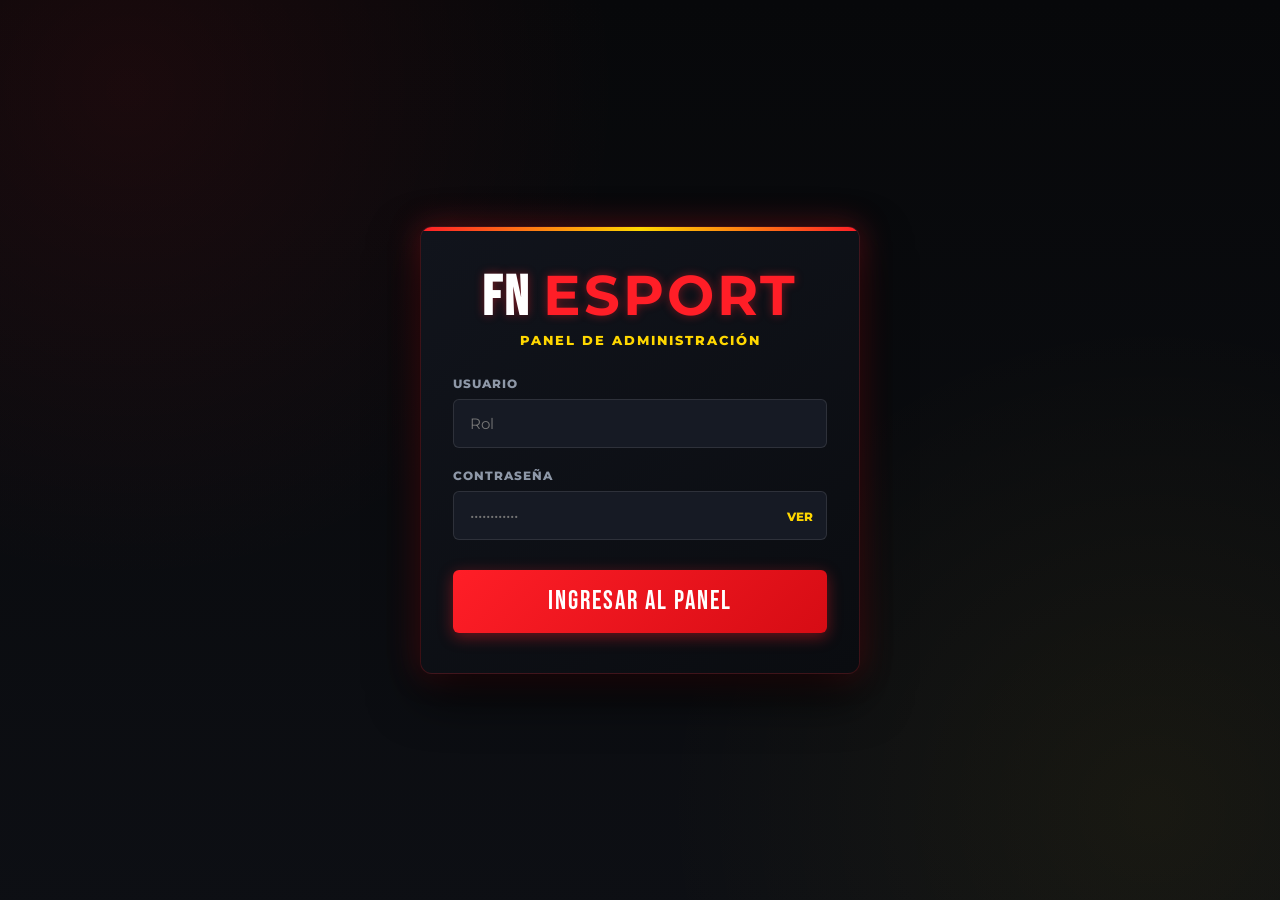
<file: index.html>
<!DOCTYPE html>
<html lang="es">
<head>
  <meta charset="UTF-8">
  <meta name="viewport" content="width=device-width, initial-scale=1.0">
  <title>FN ESPORT - Acceso Panel Admin</title>
  
  <!-- Tipografía Oficial -->
  <link rel="preconnect" href="https://fonts.googleapis.com">
  <link rel="preconnect" href="https://fonts.gstatic.com" crossorigin>
  <link href="https://fonts.googleapis.com/css2?family=Bebas+Neue&family=Montserrat:wght@400;600;700;800&display=swap" rel="stylesheet">

  <!-- Estilos CSS -->
  <link rel="stylesheet" href="style.css">
</head>
<body>

  <div class="login-container" id="loginCard">
    <div class="brand-header">
      <h1>FN <span>ESPORT</span></h1>
      <p>Panel de Administración</p>
    </div>

    <!-- Mensaje de Error -->
    <div class="alert-error" id="errorMessage">
      Usuario o contraseña incorrectos
    </div>

    <form id="loginForm">
      <div class="form-group">
        <label for="username">Usuario</label>
        <input 
          type="text" 
          id="username" 
          class="form-control" 
          placeholder="Rol" 
          required 
          autocomplete="off"
        >
      </div>

      <div class="form-group">
        <label for="password">Contraseña</label>
        <div class="input-wrapper">
          <input 
            type="password" 
            id="password" 
            class="form-control" 
            placeholder="••••••••••••" 
            required
            autocomplete="off"
          >
          <button type="button" class="btn-toggle-pwd" id="toggleBtn">VER</button>
        </div>
      </div>

      <button type="submit" class="btn-submit">INGRESAR AL PANEL</button>
    </form>
  </div>

  <!-- JavaScript -->
  <script src="script.js"></script>
</body>
</html>
</file>
<file: style.css>
/* ==========================================
   PALETA BÉLICA / URBANA - FN SPORT
   ========================================== */
:root {
  --bg-dark: #07080a;
  --bg-dark-alt: #0d0f14;
  --card-dark: #11141c;
  --card-border: rgba(255, 30, 39, 0.2);
  --input-bg: #161a24;
  
  /* Colores Principales */
  --accent-red: #ff1e27;
  --accent-red-hover: #d60c14;
  --accent-red-glow: rgba(255, 30, 39, 0.35);
  
  --accent-gold: #ffd700;
  --accent-gold-hover: #e6c200;
  --accent-gold-glow: rgba(255, 215, 0, 0.3);
  
  --text-white: #ffffff;
  --text-gray: #8e98a8;
  --text-dark: #000000;
  
  --danger: #ff2a2a;
  --success: #00e676;
}

* {
  box-sizing: border-box;
  margin: 0;
  padding: 0;
  font-family: 'Montserrat', sans-serif;
}

/* Scrollbar personalizado */
::-webkit-scrollbar {
  width: 8px;
  height: 8px;
}
::-webkit-scrollbar-track {
  background: var(--bg-dark);
}
::-webkit-scrollbar-thumb {
  background: var(--accent-red);
  border-radius: 4px;
}
::-webkit-scrollbar-thumb:hover {
  background: var(--accent-gold);
}

/* Body por defecto (Pantalla de Login / Inicio) */
body {
  background-color: var(--bg-dark);
  color: var(--text-white);
  min-height: 100vh;
  display: flex;
  align-items: center;
  justify-content: center;
  padding: 20px;
  background-image: 
    radial-gradient(circle at 10% 10%, rgba(255, 30, 39, 0.08) 0%, transparent 35%),
    radial-gradient(circle at 90% 90%, rgba(255, 215, 0, 0.05) 0%, transparent 35%),
    linear-gradient(180deg, rgba(7, 8, 10, 0.95) 0%, rgba(13, 15, 20, 0.98) 100%);
  background-attachment: fixed;
}

/* ==========================================
   ESTILOS LOGIN
   ========================================== */
.login-container {
  background: linear-gradient(145deg, #11141c 0%, #0a0c10 100%);
  border: 1px solid var(--card-border);
  border-radius: 12px;
  padding: 40px 32px;
  width: 100%;
  max-width: 440px;
  box-shadow: 0 20px 50px rgba(0, 0, 0, 0.8), 0 0 30px var(--accent-red-glow);
  position: relative;
  overflow: hidden;
  margin: auto;
}

.login-container::before {
  content: '';
  position: absolute;
  top: 0;
  left: 0;
  width: 100%;
  height: 4px;
  background: linear-gradient(90deg, var(--accent-red), var(--accent-gold), var(--accent-red));
}

.brand-header {
  text-align: center;
  margin-bottom: 28px;
}

.brand-header h1 {
  font-family: 'Bebas Neue', cursive;
  font-size: 3.5rem;
  letter-spacing: 3px;
  line-height: 1;
  text-shadow: 0 0 10px rgba(255, 30, 39, 0.4);
}

.brand-header h1 span {
  color: var(--accent-red);
}

.brand-header p {
  color: var(--accent-gold);
  font-size: 0.8rem;
  font-weight: 800;
  letter-spacing: 2px;
  text-transform: uppercase;
  margin-top: 6px;
}

.role-chips {
  display: flex;
  gap: 8px;
  justify-content: center;
  margin-bottom: 24px;
  flex-wrap: wrap;
}

.chip {
  background-color: var(--input-bg);
  border: 1px solid rgba(255, 255, 255, 0.1);
  color: var(--text-gray);
  padding: 6px 14px;
  border-radius: 4px;
  font-size: 0.75rem;
  font-weight: 800;
  cursor: pointer;
  text-transform: uppercase;
  transition: all 0.2s ease;
}

.chip:hover {
  border-color: var(--accent-gold);
  color: var(--accent-gold);
  box-shadow: 0 0 10px var(--accent-gold-glow);
}

.form-group {
  margin-bottom: 20px;
}

.form-group label {
  display: block;
  font-size: 0.75rem;
  font-weight: 800;
  text-transform: uppercase;
  letter-spacing: 1px;
  color: var(--text-gray);
  margin-bottom: 8px;
}

.input-wrapper {
  position: relative;
}

.form-control {
  width: 100%;
  padding: 14px 16px;
  background-color: var(--input-bg);
  border: 1px solid rgba(255, 255, 255, 0.1);
  border-radius: 6px;
  color: var(--text-white);
  font-size: 0.95rem;
  outline: none;
  transition: all 0.2s ease;
}

.form-control:focus {
  border-color: var(--accent-red);
  box-shadow: 0 0 12px var(--accent-red-glow);
}

.btn-toggle-pwd {
  position: absolute;
  right: 14px;
  top: 50%;
  transform: translateY(-50%);
  background: none;
  border: none;
  color: var(--accent-gold);
  cursor: pointer;
  font-size: 0.75rem;
  font-weight: 800;
}

.btn-submit {
  width: 100%;
  padding: 16px;
  background: linear-gradient(135deg, var(--accent-red) 0%, var(--accent-red-hover) 100%);
  border: none;
  border-radius: 6px;
  color: var(--text-white);
  font-family: 'Bebas Neue', cursive;
  font-size: 1.6rem;
  letter-spacing: 2px;
  cursor: pointer;
  transition: all 0.2s ease;
  margin-top: 10px;
  box-shadow: 0 4px 15px rgba(255, 30, 39, 0.4);
}

.btn-submit:hover {
  transform: translateY(-2px);
  box-shadow: 0 6px 20px rgba(255, 30, 39, 0.6);
}

.alert-error {
  display: none;
  background: rgba(255, 42, 42, 0.15);
  border: 1px solid var(--danger);
  color: #ff6b6b;
  padding: 12px;
  border-radius: 6px;
  font-size: 0.85rem;
  font-weight: 700;
  margin-bottom: 20px;
  text-align: center;
}

.shake {
  animation: shake 0.4s ease-in-out;
}

@keyframes shake {
  0%, 100% { transform: translateX(0); }
  20%, 60% { transform: translateX(-8px); }
  40%, 80% { transform: translateX(8px); }
}

/* ==========================================
   ESTILOS PARA EL PANEL ADMIN (pages/admin.html)
   ========================================== */
.admin-body {
  display: block;
  padding: 0;
  background-color: var(--bg-dark);
  color: var(--text-white);
  min-height: 100vh;
  margin: 0;
  overflow-x: hidden;
}

.admin-wrapper {
  display: flex;
  width: 100vw;
  height: 100vh;
}

.admin-sidebar {
  width: 280px;
  min-width: 280px;
  background: linear-gradient(180deg, #0d0f14 0%, #07080a 100%);
  border-right: 1px solid var(--card-border);
  display: flex;
  flex-direction: column;
  padding: 24px 20px;
  z-index: 10;
  transition: all 0.3s ease;
}

.admin-brand h2 {
  font-family: 'Bebas Neue', cursive;
  font-size: 2.4rem;
  letter-spacing: 2px;
  line-height: 1;
}

.admin-brand h2 span {
  color: var(--accent-red);
}

.admin-badge {
  display: inline-block;
  font-size: 0.65rem;
  font-weight: 800;
  letter-spacing: 2px;
  color: var(--accent-gold);
  background: rgba(255, 215, 0, 0.1);
  border: 1px solid var(--accent-gold);
  padding: 3px 8px;
  border-radius: 4px;
  margin-top: 6px;
}

.admin-user-info {
  margin-top: 24px;
  padding: 14px;
  background-color: var(--input-bg);
  border-left: 4px solid var(--accent-red);
  border-radius: 6px;
}

.admin-user-label {
  font-size: 0.65rem;
  font-weight: 800;
  color: var(--text-gray);
  letter-spacing: 1px;
}

.admin-user-name {
  font-size: 1.1rem;
  font-weight: 800;
  color: var(--accent-gold);
  text-transform: uppercase;
  margin-top: 2px;
}

.admin-nav {
  margin-top: 30px;
  display: flex;
  flex-direction: column;
  gap: 10px;
  flex-grow: 1;
}

.admin-nav-title {
  font-size: 0.7rem;
  font-weight: 800;
  color: var(--text-gray);
  letter-spacing: 2px;
  margin-bottom: 4px;
}

.admin-nav-btn {
  width: 100%;
  padding: 14px 16px;
  background: transparent;
  border: 1px solid rgba(255, 255, 255, 0.05);
  border-radius: 6px;
  color: var(--text-gray);
  font-size: 0.85rem;
  font-weight: 700;
  text-align: left;
  cursor: pointer;
  transition: all 0.2s ease;
  text-transform: uppercase;
  letter-spacing: 1px;
}

.admin-nav-btn:hover {
  background-color: var(--input-bg);
  color: var(--text-white);
  border-color: var(--accent-gold);
}

.admin-nav-btn.active {
  background: linear-gradient(90deg, rgba(255, 30, 39, 0.2) 0%, transparent 100%);
  color: var(--accent-red);
  border-color: var(--accent-red);
  border-left-width: 4px;
  font-weight: 800;
}

.admin-sidebar-footer {
  margin-top: auto;
  padding-top: 20px;
  border-top: 1px solid rgba(255, 255, 255, 0.08);
}

.admin-btn-logout {
  width: 100%;
  padding: 12px;
  background: transparent;
  border: 1px solid var(--danger);
  color: var(--danger);
  border-radius: 6px;
  font-weight: 800;
  font-size: 0.85rem;
  letter-spacing: 1px;
  cursor: pointer;
  transition: all 0.2s ease;
}

.admin-btn-logout:hover {
  background-color: var(--danger);
  color: #ffffff;
  box-shadow: 0 0 15px rgba(255, 42, 42, 0.4);
}

.admin-main {
  flex-grow: 1;
  display: flex;
  flex-direction: column;
  height: 100vh;
  background-color: var(--bg-dark);
  overflow: hidden;
}

.admin-header {
  padding: 16px 28px;
  background-color: var(--card-dark);
  border-bottom: 1px solid var(--card-border);
}

.admin-header-title h1 {
  font-family: 'Bebas Neue', cursive;
  font-size: 2rem;
  letter-spacing: 1.5px;
  margin: 0;
  color: var(--accent-gold);
}

.admin-header-title p {
  font-size: 0.8rem;
  color: var(--text-gray);
  margin-top: 2px;
}

.admin-iframe-container {
  flex-grow: 1;
  width: 100%;
  height: calc(100vh - 75px);
}

.admin-iframe-container iframe {
  width: 100%;
  height: 100%;
  border: none;
  background-color: var(--bg-dark);
}

/* ==========================================
   ESTILOS CALENDARIO (pages/calendario.html)
   ========================================== */
.cal-body {
  display: block;
  background-color: var(--bg-dark);
  color: var(--text-white);
  padding: 24px;
  min-height: 100vh;
}

.cal-container {
  max-width: 1300px;
  margin: 0 auto;
}

.cal-header {
  display: flex;
  justify-content: space-between;
  align-items: center;
  margin-bottom: 28px;
  padding-bottom: 18px;
  border-bottom: 1px solid var(--card-border);
  flex-wrap: wrap;
  gap: 16px;
}

.cal-title {
  font-family: 'Bebas Neue', cursive;
  font-size: 3rem;
  letter-spacing: 2px;
  line-height: 1;
}

.cal-title span {
  color: var(--accent-red);
}

.cal-subtitle {
  color: var(--text-gray);
  font-size: 0.85rem;
  margin-top: 4px;
}

.cal-btn-primary {
  background: linear-gradient(135deg, var(--accent-red) 0%, var(--accent-red-hover) 100%);
  color: #ffffff;
  border: none;
  padding: 12px 24px;
  border-radius: 6px;
  font-family: 'Bebas Neue', cursive;
  font-size: 1.3rem;
  letter-spacing: 1px;
  cursor: pointer;
  transition: all 0.2s ease;
  box-shadow: 0 4px 15px rgba(255, 30, 39, 0.3);
}

.cal-btn-primary:hover {
  transform: translateY(-2px);
  box-shadow: 0 6px 20px rgba(255, 30, 39, 0.5);
}

.cal-grid {
  display: grid;
  grid-template-columns: repeat(auto-fill, minmax(320px, 1fr));
  gap: 20px;
}

.cal-card {
  background: var(--card-dark);
  border: 1px solid rgba(255, 255, 255, 0.08);
  border-radius: 10px;
  padding: 24px;
  position: relative;
  display: flex;
  flex-direction: column;
  transition: all 0.2s ease;
}

.cal-card:hover {
  border-color: var(--accent-red);
  box-shadow: 0 10px 30px rgba(0, 0, 0, 0.8), 0 0 15px var(--accent-red-glow);
  transform: translateY(-3px);
}

.cal-card-badge {
  position: absolute;
  top: 18px;
  right: 18px;
  background: rgba(255, 215, 0, 0.1);
  color: var(--accent-gold);
  border: 1px solid var(--accent-gold);
  font-size: 0.65rem;
  font-weight: 800;
  padding: 4px 8px;
  border-radius: 4px;
  letter-spacing: 1px;
}

.cal-card-title {
  font-size: 1.3rem;
  font-weight: 800;
  color: var(--text-white);
  margin-bottom: 16px;
  padding-right: 80px;
  line-height: 1.3;
}

.cal-card-info {
  display: flex;
  flex-direction: column;
  gap: 12px;
  margin-bottom: 20px;
  flex-grow: 1;
}

.cal-info-item strong {
  display: block;
  font-size: 0.68rem;
  color: var(--text-gray);
  letter-spacing: 1px;
  margin-bottom: 4px;
  text-transform: uppercase;
}

.cal-info-item span {
  font-size: 0.95rem;
  color: var(--accent-gold);
  font-weight: 700;
}

.cal-info-item p {
  font-size: 0.85rem;
  color: #c5cbd5;
  line-height: 1.4;
}

.cal-author {
  color: var(--accent-red) !important;
  font-weight: 800 !important;
}

.cal-btn-discord {
  display: block;
  text-align: center;
  background-color: #5865F2;
  color: #ffffff;
  text-decoration: none;
  font-weight: 800;
  font-size: 0.8rem;
  padding: 12px;
  border-radius: 6px;
  letter-spacing: 1px;
  transition: all 0.2s ease;
}

.cal-btn-discord:hover {
  box-shadow: 0 0 12px rgba(88, 101, 242, 0.5);
  transform: translateY(-1px);
}

.cal-card-actions {
  padding-top: 14px;
  border-top: 1px solid rgba(255, 255, 255, 0.08);
  margin-top: 12px;
}

.cal-crud-buttons {
  display: flex;
  gap: 8px;
  flex-wrap: wrap;
}

.cal-btn-icon {
  flex: 1;
  background: var(--input-bg);
  border: 1px solid rgba(255, 255, 255, 0.1);
  color: var(--text-white);
  padding: 10px;
  border-radius: 6px;
  font-size: 0.7rem;
  font-weight: 800;
  cursor: pointer;
  transition: all 0.2s ease;
  letter-spacing: 1px;
}

.cal-btn-icon:hover {
  border-color: var(--accent-gold);
  color: var(--accent-gold);
}

.cal-btn-icon.danger {
  color: var(--danger);
  border-color: rgba(255, 42, 42, 0.3);
}

.cal-btn-icon.danger:hover {
  background-color: rgba(255, 42, 42, 0.2);
  border-color: var(--danger);
  color: #ffffff;
}

.cal-empty {
  grid-column: 1 / -1;
  text-align: center;
  padding: 60px 20px;
  background-color: var(--card-dark);
  border-radius: 12px;
  border: 1px dashed var(--card-border);
}

.cal-empty p {
  font-size: 1.3rem;
  font-weight: 800;
  color: var(--text-white);
}

.cal-empty span {
  font-size: 0.85rem;
  color: var(--text-gray);
  margin-top: 6px;
  display: block;
}

/* Modales Flotantes */
.cal-modal-overlay {
  position: fixed;
  top: 0;
  left: 0;
  width: 100vw;
  height: 100vh;
  background-color: rgba(0, 0, 0, 0.85);
  backdrop-filter: blur(6px);
  display: flex;
  align-items: center;
  justify-content: center;
  padding: 20px;
  z-index: 1000;
  opacity: 0;
  visibility: hidden;
  transition: all 0.25s ease;
}

.cal-modal-overlay.active {
  opacity: 1;
  visibility: visible;
}

.cal-modal-card {
  background: var(--card-dark);
  border: 1px solid var(--accent-red);
  border-radius: 12px;
  width: 100%;
  max-width: 520px;
  padding: 28px;
  box-shadow: 0 20px 50px rgba(0, 0, 0, 0.9), 0 0 30px var(--accent-red-glow);
  transform: translateY(20px);
  transition: transform 0.25s ease;
}

.cal-modal-overlay.active .cal-modal-card {
  transform: translateY(0);
}

.cal-modal-header {
  display: flex;
  justify-content: space-between;
  align-items: center;
  margin-bottom: 20px;
  padding-bottom: 12px;
  border-bottom: 1px solid rgba(255, 255, 255, 0.1);
}

.cal-modal-header h2 {
  font-family: 'Bebas Neue', cursive;
  font-size: 2.2rem;
  letter-spacing: 1px;
}

.cal-modal-header h2 span {
  color: var(--accent-red);
}

.cal-btn-close {
  background: none;
  border: none;
  color: var(--text-gray);
  font-size: 2rem;
  cursor: pointer;
  line-height: 1;
}

.cal-btn-close:hover {
  color: var(--accent-red);
}

.cal-textarea {
  resize: vertical;
  min-height: 90px;
}

.cal-modal-actions {
  display: flex;
  gap: 12px;
  margin-top: 24px;
  flex-wrap: wrap;
}

.cal-btn-cancel {
  flex: 1;
  background: transparent;
  border: 1px solid rgba(255, 255, 255, 0.2);
  color: var(--text-gray);
  padding: 12px;
  border-radius: 6px;
  font-weight: 800;
  font-size: 0.85rem;
  cursor: pointer;
  transition: all 0.2s ease;
}

.cal-btn-cancel:hover {
  background-color: rgba(255, 255, 255, 0.1);
  color: var(--text-white);
}

/* ==========================================
   ESTILOS RECLUTAMIENTO (pages/reclutamiento.html)
   ========================================== */
.rec-body {
  display: block;
  background-color: var(--bg-dark);
  color: var(--text-white);
  padding: 24px;
  min-height: 100vh;
}

.rec-container {
  max-width: 1300px;
  margin: 0 auto;
}

.rec-header {
  display: flex;
  justify-content: space-between;
  align-items: center;
  margin-bottom: 24px;
  padding-bottom: 18px;
  border-bottom: 1px solid var(--card-border);
  flex-wrap: wrap;
  gap: 16px;
}

.rec-title {
  font-family: 'Bebas Neue', cursive;
  font-size: 3rem;
  letter-spacing: 2px;
  line-height: 1;
}

.rec-title span {
  color: var(--accent-red);
}

.rec-subtitle {
  color: var(--text-gray);
  font-size: 0.85rem;
  margin-top: 4px;
}

.rec-header-actions {
  display: flex;
  gap: 10px;
  flex-wrap: wrap;
}

.rec-btn-secondary {
  background: var(--input-bg);
  border: 1px solid rgba(255, 255, 255, 0.1);
  color: var(--text-gray);
  padding: 10px 18px;
  border-radius: 6px;
  font-weight: 800;
  font-size: 0.8rem;
  cursor: pointer;
  transition: all 0.2s ease;
  letter-spacing: 1px;
}

.rec-btn-secondary:hover {
  border-color: var(--accent-gold);
  color: var(--text-white);
}

.rec-btn-secondary.active {
  background: rgba(255, 30, 39, 0.15);
  color: var(--accent-red);
  border-color: var(--accent-red);
  box-shadow: 0 0 10px var(--accent-red-glow);
}

.rec-btn-primary {
  background: linear-gradient(135deg, var(--accent-red) 0%, var(--accent-red-hover) 100%);
  color: #ffffff;
  border: none;
  padding: 10px 20px;
  border-radius: 6px;
  font-family: 'Bebas Neue', cursive;
  font-size: 1.3rem;
  letter-spacing: 1px;
  cursor: pointer;
  transition: all 0.2s ease;
}

.rec-btn-primary:hover {
  transform: translateY(-2px);
  box-shadow: 0 0 15px var(--accent-red-glow);
}

.rec-filter-bar {
  display: flex;
  gap: 12px;
  margin-bottom: 24px;
}

.rec-filter-bar input {
  flex-grow: 1;
}

.rec-grid {
  display: grid;
  grid-template-columns: repeat(auto-fill, minmax(320px, 1fr));
  gap: 20px;
}

.rec-card {
  background-color: var(--card-dark);
  border: 1px solid rgba(255, 255, 255, 0.08);
  border-radius: 10px;
  padding: 22px;
  display: flex;
  flex-direction: column;
  transition: all 0.2s ease;
  position: relative;
}

.rec-card:hover {
  border-color: var(--accent-gold);
  box-shadow: 0 10px 25px rgba(0, 0, 0, 0.8), 0 0 15px var(--accent-gold-glow);
  transform: translateY(-2px);
}

.rec-card-header {
  display: flex;
  justify-content: space-between;
  align-items: center;
  margin-bottom: 12px;
}

.rec-role-badge {
  font-size: 0.75rem;
  font-weight: 800;
  color: var(--accent-gold);
  letter-spacing: 1px;
  text-transform: uppercase;
}

.rec-status-badge {
  font-size: 0.65rem;
  font-weight: 800;
  padding: 4px 10px;
  border-radius: 4px;
  letter-spacing: 1px;
  text-transform: uppercase;
}

.status-pendiente { background: rgba(255, 215, 0, 0.15); color: var(--accent-gold); border: 1px solid var(--accent-gold); }
.status-aceptado { background: rgba(0, 230, 118, 0.15); color: var(--success); border: 1px solid var(--success); }
.status-descartado, .status-rechazado { background: rgba(255, 42, 42, 0.15); color: var(--danger); border: 1px solid var(--danger); }

.rec-card-title {
  font-size: 1.5rem;
  font-weight: 800;
  color: var(--text-white);
  line-height: 1.2;
}

.rec-card-fullname {
  font-size: 0.85rem;
  color: var(--text-gray);
  margin-bottom: 16px;
  font-weight: 600;
}

.rec-card-info {
  display: flex;
  flex-direction: column;
  gap: 12px;
  margin-bottom: 16px;
  flex-grow: 1;
}

.rec-discord-text {
  color: var(--accent-gold) !important;
  font-weight: 700;
}

.rec-btn-view-resp {
  width: 100%;
  background-color: var(--input-bg);
  border: 1px solid var(--accent-gold);
  color: var(--accent-gold);
  padding: 10px;
  border-radius: 6px;
  font-weight: 800;
  font-size: 0.75rem;
  cursor: pointer;
  transition: all 0.2s ease;
  letter-spacing: 1px;
  margin-bottom: 10px;
}

.rec-btn-view-resp:hover {
  background-color: var(--accent-gold);
  color: var(--text-dark);
  box-shadow: 0 0 10px var(--accent-gold-glow);
}

.rec-form-card {
  background-color: var(--card-dark);
  border: 1px solid var(--accent-red);
  border-radius: 10px;
  overflow: hidden;
  box-shadow: 0 10px 30px rgba(0, 0, 0, 0.8);
}

.rec-form-topbar {
  padding: 14px 20px;
  background-color: var(--input-bg);
  display: flex;
  justify-content: space-between;
  align-items: center;
  font-size: 0.85rem;
  font-weight: 800;
  border-bottom: 1px solid rgba(255, 255, 255, 0.08);
}

.rec-link-external {
  color: var(--accent-gold);
  text-decoration: none;
}

.rec-link-external:hover {
  text-decoration: underline;
}

/* Modal Detalle Respuestas */
.rec-qa-item {
  background: var(--input-bg);
  padding: 12px 16px;
  border-radius: 6px;
  margin-bottom: 10px;
  border-left: 3px solid var(--accent-gold);
}

.rec-qa-item strong {
  display: block;
  font-size: 0.75rem;
  color: var(--text-gray);
  margin-bottom: 4px;
  text-transform: uppercase;
  letter-spacing: 0.5px;
}

.rec-qa-item p, .rec-qa-item span {
  color: var(--text-white);
  font-size: 0.9rem;
  line-height: 1.4;
}

.rec-btn-action {
  padding: 10px 16px;
  border-radius: 6px;
  border: none;
  font-weight: 800;
  font-size: 0.8rem;
  cursor: pointer;
  transition: all 0.2s ease;
  letter-spacing: 1px;
}

.rec-btn-action.accept {
  background-color: var(--success);
  color: #000;
}

.rec-btn-action.discard {
  background-color: var(--danger);
  color: #fff;
}

/* ==========================================
   RESPONSIVE DESIGN (Móviles y Tablets)
   ========================================== */
@media (max-width: 992px) {
  .admin-wrapper {
    flex-direction: column;
    height: auto;
    min-height: 100vh;
  }

  .admin-sidebar {
    width: 100%;
    min-width: 100%;
    border-right: none;
    border-bottom: 1px solid var(--card-border);
    padding: 16px 20px;
  }

  .admin-nav {
    flex-direction: row;
    overflow-x: auto;
    padding-bottom: 10px;
  }

  .admin-nav-btn {
    white-space: nowrap;
    width: auto;
  }

  .admin-main {
    height: auto;
    min-height: calc(100vh - 200px);
  }

  .admin-iframe-container {
    height: 80vh;
  }
}

@media (max-width: 768px) {
  .rec-header, .cal-header {
    flex-direction: column;
    align-items: flex-start;
  }

  .rec-header-actions, .cal-crud-buttons {
    width: 100%;
  }

  .rec-btn-secondary, .rec-btn-primary, .cal-btn-primary {
    flex: 1;
    text-align: center;
  }

  .rec-grid, .cal-grid {
    grid-template-columns: 1fr;
  }

  .rec-filter-bar {
    flex-direction: column;
  }

  .cal-modal-card {
    padding: 20px;
    max-width: 95%;
  }

  .cal-modal-actions {
    flex-direction: column;
  }

  .rec-title, .cal-title {
    font-size: 2.2rem;
  }
}

@media (max-width: 480px) {
  .login-container {
    padding: 28px 20px;
  }

  .brand-header h1 {
    font-size: 2.8rem;
  }

  .rec-btn-secondary {
    font-size: 0.75rem;
    padding: 8px 12px;
  }
}
</file>
